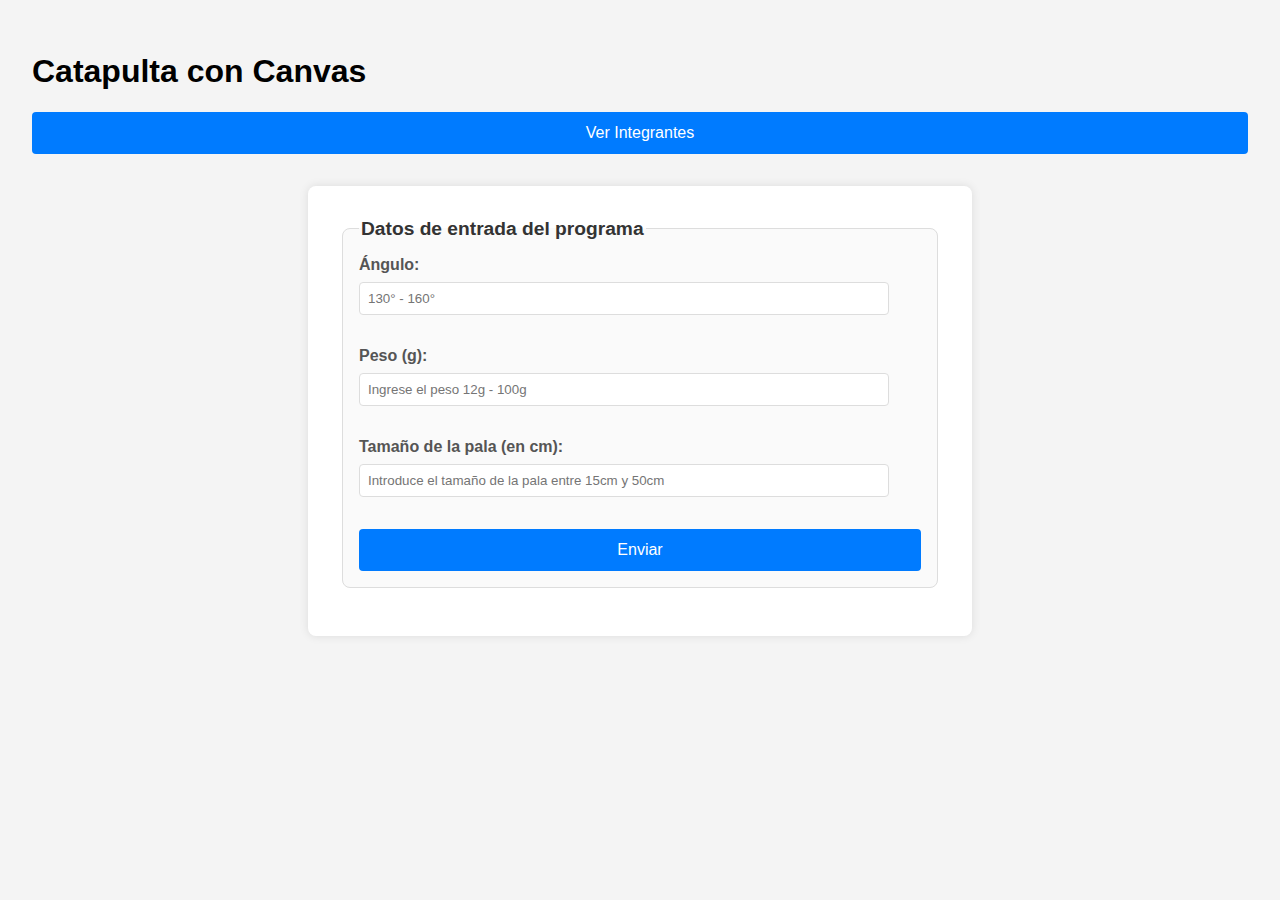
<file: src/index.html>
<!-- Referencias -->
<!-- https://developer.mozilla.org/es/docs/Web/API/Canvas_API/Tutorial -->
<!-- https://developer.mozilla.org/es/docs/Web/API/Canvas_API/Tutorial/Basic_usage -->
<!-- https://www.mathjax.org/ -->
<!-- https://docs.mathjax.org/en/latest/web/configuration.html -->
<!DOCTYPE html>
<html lang="es">

<head>
    <meta charset="UTF-8">
    <meta name="viewport"
        content="width=device-width, initial-scale=1.0">
    <title>Catapulta</title>
    <link rel="stylesheet"
        href="../style/index.css">

</head>

<body>
    <main>
        <h1>Catapulta con Canvas</h1>
        <dialog id="idDialogIntegrantes">
            <h2>Integrantes</h2>
            <ol start="1">
                <li>Daniel Benjamin Perez Morales</li>
                <li>Jeremy Joshua Perez Gonzales</li>
                <li>Pedro Justino Cruz Perez</li>
                <li>Gustavo Alexander Diaz Moreno</li>
                <li>Ariel Cristopher Alvarez Zapata</li>
                <li>Juan Alberto Hernandez Alvarez</li>
                <img src="/images/Pedro.webp"
                    alt="Pedro"
                    width="150"
                    height="150">
                <img src="/images/Emilio.webp"
                    alt="Emilio"
                    width="150"
                    height="150">
                <img src="/images/Daniel.webp"
                    alt="Daniel"
                    width="150"
                    height="150">
                <img src="/images/Jeremy.webp"
                    alt="Jeremy"
                    width="150"
                    height="150">
                <img src="/images/Gabriel.webp"
                    alt="Gabriel"
                    width="150"
                    height="150">
                <img src="/images/Lester.webp"
                    alt="Lester"
                    width="150"
                    height="150">
                <img src="/images/Gustavo.webp"
                    alt="Gustavo"
                    width="150"
                    height="150">
                <img src="/images/Ariel.webp"
                    alt="Ariel"
                    width="150"
                    height="150">

            </ol>
            <button id="cerrarModalIntegrantes">Cerrar</button>
        </dialog>


        <button id="verModalIntegrantes">Ver Integrantes</button>

        <script src="../lib/modal.cjs"></script>

        <form id="catapultaForm">
            <fieldset>
                <legend>Datos de entrada del programa</legend>

                <div class="form-group">
                    <label for="angulo">Ángulo:</label>
                    <input id="angulo"
                        name="angulo"
                        type="number"
                        min="130"
                        max="160"
                        placeholder="130&deg; - 160&deg;"
                        required>
                    <span id="anguloMsg"
                        class="message"></span>
                </div>

                <div class="form-group">
                    <label for="peso">Peso (g):</label>
                    <input id="peso"
                        name="peso"
                        type="number"
                        min="12"
                        max="100"
                        step="0.1"
                        placeholder="Ingrese el peso 12g - 100g"
                        required>
                    <span id="pesoMsg"
                        class="message"></span>
                </div>

                <div class="form-group">
                    <label for="tamañoPala">Tamaño de la pala (en cm):</label>
                    <input id="tamañoPala"
                        name="tamañoPala"
                        type="number"
                        step="0.1"
                        min="15"
                        max="50"
                        placeholder="Introduce el tamaño de la pala entre 15cm y 50cm"
                        required>
                    <span id="tamañoPalaMsg"
                        class="message"></span>
                </div>

                <button type="submit">Enviar</button>
            </fieldset>
        </form>

        <script src="../lib/catapultaFormulario.cjs"></script>
    </main>
</body>

</html>
</file>
<file: style/index.css>
canvas {
    border: 1px solid black;
}

#catapultaCanvas {
    display: block;
    /* Asegura que el canvas se comporte como un bloque */
    margin: 0 auto;
    /* Centra el canvas horizontalmente */
}

body {
    font-family: Arial, sans-serif;
    background-color: #f4f4f4;
    margin: 0;
    padding: 0;
}

main {
    padding: 2rem;
}

form {
    max-width: 600px;
    margin: 2rem auto;
    padding: 2rem;
    background-color: #fff;
    border-radius: 8px;
    box-shadow: 0 0 10px rgba(0, 0, 0, 0.1);
}

fieldset {
    border: 1px solid #ddd;
    border-radius: 8px;
    padding: 1rem;
    margin-bottom: 1rem;
    background-color: #fafafa;
}

legend {
    font-size: 1.2rem;
    font-weight: bold;
    color: #333;
}

label {
    display: block;
    margin-bottom: 0.5rem;
    font-weight: bold;
    color: #555;
}

input[type="range"],
input[type="number"],
input[type="text"],
input[type="color"],
input[type="date"],
textarea {
    width: calc(100% - 2rem);
    padding: 0.5rem;
    margin-bottom: 1rem;
    border: 1px solid #ddd;
    border-radius: 4px;
    box-sizing: border-box;
}

input[type="range"] {
    width: 100%;
    margin-bottom: 1rem;
}

textarea {
    resize: vertical;
    min-height: 100px;
}

button {
    display: block;
    width: 100%;
    padding: 0.75rem;
    background-color: #007BFF;
    color: #fff;
    border: none;
    border-radius: 4px;
    font-size: 1rem;
    cursor: pointer;
}

button:hover {
    background-color: #0056b3;
}

.form-group {
    margin-bottom: 1rem;
}

.message {
    font-size: 1rem;
    color: #d9534f;
    margin-top: 1rem;
}

#lanzarBtn {
    display: block;
    width: auto;
    /* Asegura que el botón se comporte como un bloque */
    margin: 1rem auto;
    /* Centra el botón horizontalmente */
    padding: 0.5rem 1rem;
    /* Espaciado interno */
    background-color: #007BFF;
    /* Color de fondo */
    color: #fff;
    /* Color del texto */
    border: none;
    /* Sin borde */
    border-radius: 4px;
    /* Bordes redondeados */
    font-size: 1rem;
    /* Tamaño de fuente */
    cursor: pointer;
    /* Cambia el cursor al pasar por encima */
}

#lanzarBtn:hover {
    background-color: #0056b3;
    /* Color de fondo al pasar el mouse */
}
</file>
